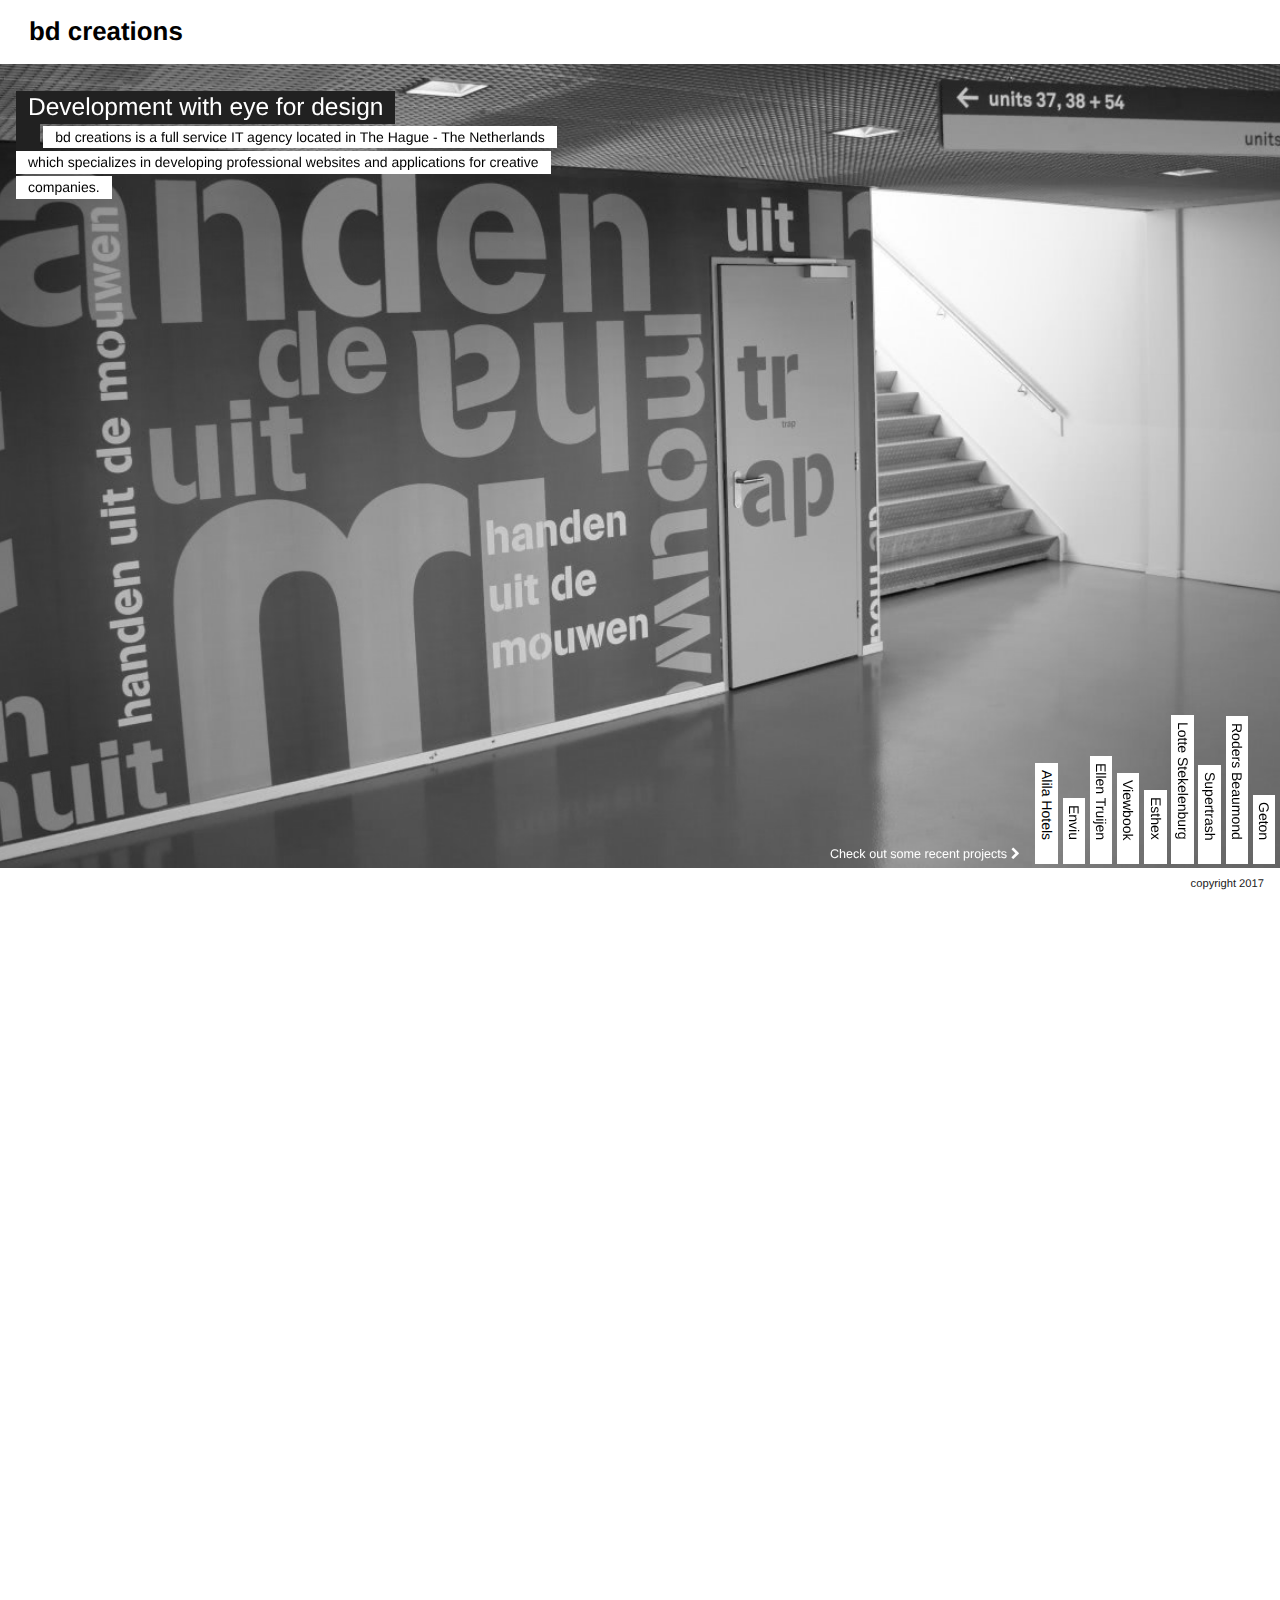
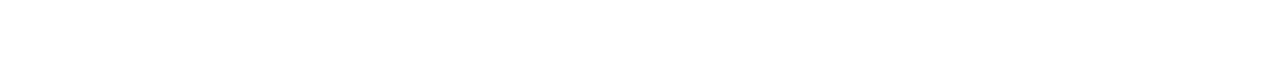
<file: index.html>
<!doctype html>
<!--[if lt IE 7]>      <html class="no-js lt-ie9 lt-ie8 lt-ie7" lang=""> <![endif]-->
<!--[if IE 7]>         <html class="no-js lt-ie9 lt-ie8" lang=""> <![endif]-->
<!--[if IE 8]>         <html class="no-js lt-ie9" lang=""> <![endif]-->
<!--[if gt IE 8]><!--> <html class="no-js" lang=""> <!--<![endif]-->
    <head>
        <script>(function(H){H.className=H.className.replace(/\bno-js\b/,'js')})(document.documentElement)</script>
        <base href="/">
        <meta charset="utf-8">
        <meta http-equiv="X-UA-Compatible" content="IE=edge,chrome=1">
        <title>bd creations | development with eye for design</title>
        <meta name="description" content="">
        <meta name="viewport" content="width=device-width, initial-scale=1">
        <link rel="apple-touch-icon" href="apple-touch-icon.png">

                    <style>a,abbr,acronym,address,applet,article,aside,audio,b,big,blockquote,body,canvas,caption,center,cite,code,dd,del,details,dfn,div,dl,dt,em,embed,fieldset,figcaption,figure,footer,form,h1,h2,h3,h4,h5,h6,header,hgroup,html,i,iframe,img,ins,kbd,label,legend,li,main,mark,menu,nav,object,ol,output,p,pre,q,ruby,s,samp,section,small,span,strike,strong,sub,summary,sup,table,tbody,td,tfoot,th,thead,time,tr,tt,u,ul,var,video{margin:0;padding:0;border:0;font-size:100%;font:inherit;vertical-align:baseline}article,aside,details,figcaption,figure,footer,header,hgroup,main,menu,nav,section{display:block}body{line-height:1}ol,ul{list-style:none}blockquote,q{quotes:none}blockquote:after,blockquote:before,q:after,q:before{content:'';content:none}table{border-collapse:collapse;border-spacing:0}body{font-family:Oxygen,sans-serif;font-size:14px;line-height:1.6;color:#212121}body,html{height:100%;overflow:hidden}html{box-sizing:border-box}*,:after,:before{box-sizing:inherit}*{text-rendering:geometricPrecision;-webkit-font-smoothing:antialiased}.app__container{height:100%;display:-ms-flexbox;display:flex;-ms-flex-direction:column;flex-direction:column}.app__header{max-height:4rem}.app__footer{z-index:1}.app__footer,.app__header{overflow:hidden}.app__header{position:relative;line-height:4rem;-ms-flex-positive:0;flex-grow:0;-ms-flex-negative:2;flex-shrink:2}.app__main{-ms-flex-positive:1;flex-grow:1;display:-ms-flexbox;display:flex}.app__footer,.app__main{-ms-flex-negative:0;flex-shrink:0}.app__footer{-ms-flex-positive:2;flex-grow:2;height:2rem;max-height:2rem}.app__content{position:absolute;top:4rem;left:0;padding:1rem;white-space:normal;z-index:100}.caption{display:inline-block;background:#fff;color:#000;padding:0 .5em;max-width:100%;line-height:2}.map{position:absolute;top:0;right:0;bottom:0;left:0}.footer{text-align:right;overflow:visible}.footer__content{padding:0 1rem;background:#fff;position:absolute;bottom:0;width:100%;line-height:2rem;font-size:80%}.front{display:-ms-flexbox;display:flex;-ms-flex-direction:column;flex-direction:column;width:100%}.front__footer,.front__header,.front__navigation{position:relative}.front__footer,.front__header{-ms-flex-positive:1;flex-grow:1;-ms-flex-negative:0;flex-shrink:0;overflow:hidden;background-size:cover;background-position:50%;background-repeat:no-repeat;-moz-filter:url("data:image/svg+xml;utf8,<svg xmlns=\'http://www.w3.org/2000/svg\'><filter id=\'grayscale\'><feColorMatrix type=\'matrix\' values=\'0.3333 0.3333 0.3333 0 0 0.3333 0.3333 0.3333 0 0 0.3333 0.3333 0.3333 0 0 0 0 0 1 0\'/></filter></svg>#grayscale");-o-filter:url("data:image/svg+xml;utf8,<svg xmlns=\'http://www.w3.org/2000/svg\'><filter id=\'grayscale\'><feColorMatrix type=\'matrix\' values=\'0.3333 0.3333 0.3333 0 0 0.3333 0.3333 0.3333 0 0 0.3333 0.3333 0.3333 0 0 0 0 0 1 0\'/></filter></svg>#grayscale");-webkit-filter:grayscale(100%);filter:gray;filter:url("data:image/svg+xml;utf8,<svg xmlns=\'http://www.w3.org/2000/svg\'><filter id=\'grayscale\'><feColorMatrix type=\'matrix\' values=\'0.3333 0.3333 0.3333 0 0 0.3333 0.3333 0.3333 0 0 0.3333 0.3333 0.3333 0 0 0 0 0 1 0\'/></filter></svg>#grayscale");filter:url('data:image/svg+xml;charset=utf-8,<svg xmlns="http://www.w3.org/2000/svg"><filter id="filter"><feColorMatrix type="matrix" color-interpolation-filters="sRGB" values="0.2126 0.7152 0.0722 0 0 0.2126 0.7152 0.0722 0 0 0.2126 0.7152 0.0722 0 0 0 0 0 1 0" /></filter></svg>#filter');filter:grayscale(100%)}.front__footer .front__holder,.front__header .front__holder{padding:1rem}.front__footer:before,.front__header:before{content:'';display:block;background-position:50%;background-attachment:fixed;background-size:cover;position:absolute;top:0;right:0;bottom:0;left:0}.front__navigation{color:#000;display:-ms-flexbox;display:flex;-ms-flex-direction:row;flex-direction:row;-ms-flex-align:center;align-items:center;-ms-flex-pack:end;justify-content:flex-end;position:relative}.front__navigation:before{content:'';display:block;position:absolute;top:0;width:100%;height:1px;background:#fff}.front__pages{position:fixed;top:0;left:0;width:100%;z-index:1}.front__footer{-ms-flex-positive:0;flex-grow:0}.front__text{position:absolute;top:1rem;left:1rem}.header{position:relative;background:#fff}.header .navigation__item{vertical-align:baseline}.header__container{position:relative;width:100%;height:4rem;padding:0 1rem;background:#fff;z-index:1}.header__logo{position:fixed;z-index:100;display:inline-block;font-size:1.618rem}.header__title{font-weight:700;cursor:pointer}.header__title.caption{margin:0;line-height:1.5}.header__navigation{text-align:right}.information{background-color:#fff;max-height:calc(100vh - 2rem - 4rem);max-width:0;transition:max-width .25s ease}.information.open{max-width:40vw}.information__page{position:relative;height:100%;width:40vw;padding:1rem}.keywords__item{font-size:.61805rem}.meta{color:#212121}.meta__description,.meta__term{float:left;margin-bottom:.2rem}.meta__term{margin-right:.2rem;text-transform:lowercase;clear:left}.meta__term .meta__label{position:relative;background:#fff;-webkit-box-decoration-break:clone;box-decoration-break:clone;padding:.2rem .75rem;display:inline;background:#212121;color:#fff}.meta__description .meta__label,.meta__label,.meta__link{position:relative;background:#fff;-webkit-box-decoration-break:clone;box-decoration-break:clone;padding:.2rem .75rem;display:inline}.meta__link{color:inherit;text-decoration:none;transition:all .25s ease}.meta__link:hover{background:#212121;color:#fff}.navigation__list{transition:all .25s ease;margin-top:0;margin-bottom:0;padding-left:0}.navigation__list li{list-style:none}.navigation__item{display:inline-block;margin:0 .5em}.navigation__link{text-decoration:none;cursor:pointer;color:inherit}.navigation__label{text-transform:uppercase;position:relative}.navigation__label:after{content:'';display:block;position:absolute;top:100%;left:-1%;right:1%;height:1px;width:0;background:currentColor;transition:width .5s ease;opacity:.75;margin:0 auto;margin-top:.2em}.navigation__label:hover:after{width:100%}.page{white-space:normal;position:relative;padding:1rem}.page__content{position:absolute;padding-top:4rem}.page__title{font-weight:700}.page__meta{margin-top:.75rem}.pages__list{white-space:nowrap;top:0;right:0;bottom:0;left:0;position:fixed;z-index:-1;will-change:transform;contain:style}.pages__item{position:relative;color:#fff;display:inline-block;width:100%;height:100%;overflow:hidden}.pages__item.active .pages__background,.pages__item.prep .pages__background{transform:scale(1.05)}.pages__item.prep .pages__background{transition-delay:.5s}.pages__background{position:absolute;top:0;right:0;bottom:0;left:0;background-repeat:no-repeat;background-size:cover;background-position:50%;transform:scale(1);transform-origin:center center;transition:all 1s ease}.pages__close{position:fixed;top:0;right:1rem;color:#fff;font-size:2rem;line-height:4rem;z-index:1;cursor:pointer;transition:all .25s ease}.pages__close:hover{color:#000}.projects{position:relative}.projects .projects__quote{display:inline-block;position:absolute;right:100%;bottom:0;white-space:nowrap;padding:.25em;line-height:1;margin:0 .5rem .25rem 0;font-size:90%;color:#fff}.projects .projects__quote .projects__icon{vertical-align:middle}.projects .projects__list{padding:0 .15rem;max-height:calc(100vh - 2rem)}.projects .projects__item,.projects .projects__list{display:-ms-flexbox;display:flex;-ms-flex-align:end;align-items:flex-end;overflow:visible;white-space:nowrap}.projects .projects__item{position:relative;min-height:0;max-height:0;margin:0 .15rem;contain:layout;will-change:min-height,max-height;transition:all 1s ease;transition-delay:0s}.projects .projects__item.active,.projects .projects__item:hover{min-height:calc(100vh - 2rem);max-height:calc(100vh - 2rem)}.projects .projects__item.active .projects__label,.projects .projects__item:hover .projects__label{min-height:calc(100vh - 2rem);max-height:inherit}.projects .projects__label{cursor:pointer;z-index:1;display:inline-table;-webkit-writing-mode:vertical-rl;-ms-writing-mode:tb-rl;writing-mode:vertical-rl;max-height:12em;min-height:0;will-change:min-height,max-height;transition:all 1s ease;padding-bottom:.25rem}.projects .projects__title{padding:.5em 0 1.5rem;background-color:#fff}@media (-ms-high-contrast:active),all and (-ms-high-contrast:none){.projects__item.active .projects__title,.projects__item:hover .projects__title{bottom:0}.projects__title{position:relative;transition:all 1s ease;bottom:calc(100% + .25rem)}}.text{line-height:1.8;max-width:40em;width:auto;padding-top:1rem;margin-right:2rem;color:#000;-webkit-box-decoration-break:clone;box-decoration-break:clone}.text h1,.text h2,.text h3,.text h4,.text h5{position:relative;background:#fff;-webkit-box-decoration-break:clone;box-decoration-break:clone;padding:.2rem .75rem;background:#212121;color:#fff;font-size:175%;display:inline;line-height:1;margin-right:.2rem}.text h1:after,.text h2:after,.text h3:after,.text h4:after,.text h5:after{content:'';display:block}.text>*{position:relative;background:#fff;-webkit-box-decoration-break:clone;box-decoration-break:clone;padding:.2rem .75rem;display:inline}.text hr{border-color:transparent}.text--dark>*{background:#212121;color:#fff}@media (-ms-high-contrast:active),all and (-ms-high-contrast:none){.text h1,.text h2,.text h3,.text h4,.text h5{box-shadow:.75rem 0 0 #212121,0 0 0 #212121}.text>*{padding-left:0;padding-right:0;transform:translateX(.75rem);box-shadow:.75rem 0 0 #fff,-.75rem 0 0 #fff}}@supports (-ms-ime-align:auto){.text{margin-left:.75rem}.text h1,.text h2,.text h3,.text h4,.text h5{box-shadow:.75rem 0 0 #212121,0 0 0 #212121;left:-.75rem}.text>*{padding-left:0;padding-right:0;box-shadow:.75rem 0 0 #fff,-.75rem 0 0 #fff}}</style>
        
        <link as="style" rel="preload" href="https://fonts.googleapis.com/css?family=Oxygen:400,700" rel="stylesheet">
        <noscript><link href="https://fonts.googleapis.com/css?family=Oxygen:400,700" rel="stylesheet"></noscript>
        <link as="style" rel="preload" href="https://cdnjs.cloudflare.com/ajax/libs/font-awesome/4.7.0/css/font-awesome.min.css" onload="this.rel='stylesheet'">
        <noscript><link rel="stylesheet" href="https://cdnjs.cloudflare.com/ajax/libs/font-awesome/4.7.0/css/font-awesome.min.css"></noscript>

        <script>
            // https://github.com/filamentgroup/loadCSS
            /*! loadCSS. [c]2017 Filament Group, Inc. MIT License */
            !function(a){"use strict";var b=function(b,c,d){function j(a){return e.body?a():void setTimeout(function(){j(a)})}function l(){f.addEventListener&&f.removeEventListener("load",l),f.media=d||"all"}var g,e=a.document,f=e.createElement("link");if(c)g=c;else{var h=(e.body||e.getElementsByTagName("head")[0]).childNodes;g=h[h.length-1]}var i=e.styleSheets;f.rel="stylesheet",f.href=b,f.media="only x",j(function(){g.parentNode.insertBefore(f,c?g:g.nextSibling)});var k=function(a){for(var b=f.href,c=i.length;c--;)if(i[c].href===b)return a();setTimeout(function(){k(a)})};return f.addEventListener&&f.addEventListener("load",l),f.onloadcssdefined=k,k(l),f};"undefined"!=typeof exports?exports.loadCSS=b:a.loadCSS=b}("undefined"!=typeof global?global:this);
            /*! loadCSS rel=preload polyfill. [c]2017 Filament Group, Inc. MIT License */
            !function(a){if(a.loadCSS){var b=loadCSS.relpreload={};if(b.support=function(){try{return a.document.createElement("link").relList.supports("preload")}catch(a){return!1}},b.poly=function(){for(var b=a.document.getElementsByTagName("link"),c=0;c<b.length;c++){var d=b[c];"preload"===d.rel&&"style"===d.getAttribute("as")&&(a.loadCSS(d.href,d,d.getAttribute("media")),d.rel=null)}},!b.support()){b.poly();var c=a.setInterval(b.poly,300);a.addEventListener&&a.addEventListener("load",function(){b.poly(),a.clearInterval(c)}),a.attachEvent&&a.attachEvent("onload",function(){a.clearInterval(c)})}}}(this);
        </script>

        <!--[if lt IE 9]>
            <script src="//html5shiv.googlecode.com/svn/trunk/html5.js"></script>
            <script>window.html5 || document.write('<script src="js/vendor/html5shiv.js"><\/script>')</script>
        <![endif]-->
    </head>
    <body class="app app--home">
        <div class="app__container">
            <div class="app__header">
                <div data-js="header" class="header">
	<div class="header__container">
	    	        <div class="header__logo">
	            <div data-js="header__title" class="header__title caption">bd creations</div>
	        </div>
	        <div class="header__navigation">
	        	<nav data-js="navigation" class="navigation app--home">
	<ul class="navigation__list">
		
		
			</ul>
</nav>	        </div>
	    	</div> 
</div>

            </div>
            <main class="app__main">
                	<div class="pages "><div data-js="pages__list" class="pages__list"><article class="page pages__item" data-id="alila-hotels" ><div class="pages__background" style="background-image: url('./images/projects/alila-hotels/alila.jpg?c=1490890449578')"></div><div data-js="page__content" class="page__content"><div class="text"><h1 id="alila-hotels">Alila Hotels</h1><p>Lorem ipsum dolor sit amet, consectetur adipiscing elit, sed do eiusmod tempor incididunt ut labore et dolore magna aliqua. Ut enim ad minim veniam, quis nostrud exercitation ullamco laboris nisi ut aliquip ex ea commodo consequat.</p></div><dl class="meta page__meta"><dt class="meta__term"><span class="meta__label">Client</span></dt><dd class="meta__description"><a class="meta__link" href="http://www.lucasenmallee.nl/" target="_blank">Lucas & Mallee</a></ds><dt class="meta__term"><span class="meta__label">website</span></dt><dd class="meta__description"><a class="meta__link" href="https://www.alilahotels.com/" target="_blank">www.alilahotels.com</a></ds></dl></div></article><article class="page pages__item" data-id="enviu" ><div class="pages__background" style="background-image: url('./images/projects/enviu/enviu.jpg?c=1490890449578')"></div><div data-js="page__content" class="page__content"><div class="text"><h1 id="enviu">Enviu</h1><p>Enviu is a Dutch non profit organization which supports promising social startups. By design of &amp;Associates bd creations created their new website and CMS.</p></div><dl class="meta page__meta"><dt class="meta__term"><span class="meta__label">Client</span></dt><dd class="meta__description"><a class="meta__link" href="https://friendsagency.com/" target="_blank">Friends For Brands</a></ds><dt class="meta__term"><span class="meta__label">website</span></dt><dd class="meta__description"><a class="meta__link" href="http://www.enviu.org/" target="_blank">www.enviu.org</a></ds></dl></div></article><article class="page pages__item" data-id="ellen-truijen" ><div class="pages__background" style="background-image: url('./images/projects/ellen-truijen/ellentruijen.jpg?c=1490890449578')"></div><div data-js="page__content" class="page__content"><div class="text"><h1 id="ellen-truijen">Ellen Truijen</h1><p>Duis aute irure dolor in reprehenderit in voluptate velit esse cillum dolore eu fugiat nulla pariatur. Excepteur sint occaecat cupidatat non proident, sunt in culpa qui officia deserunt mollit anim id est laborum.&quot;</p></div><dl class="meta page__meta"><dt class="meta__term"><span class="meta__label">Client</span></dt><dd class="meta__description"><a class="meta__link" href="http://www.bureaucaramel.com/" target="_blank">Caramel</a></ds><dt class="meta__term"><span class="meta__label">website</span></dt><dd class="meta__description"><a class="meta__link" href="http://www.ellentruijen.com/" target="_blank">www.ellentruijen.com</a></ds></dl></div></article><article class="page pages__item" data-id="viewbook" ><div class="pages__background" style="background-image: url('./images/projects/viewbook/viewbook.jpg?c=1490890449578')"></div><div data-js="page__content" class="page__content"><div class="text"><h1 id="viewbook">Viewbook</h1><p>Viewbook is an online presentation platform for photographers and creatives for which bd creations was active the last 4 years in improving their software and user galleries.</p></div><dl class="meta page__meta"><dt class="meta__term"><span class="meta__label">website</span></dt><dd class="meta__description"><a class="meta__link" href="http://www.viewbook.com/" target="_blank">www.viewbook.com</a></ds></dl></div></article><article class="page pages__item" data-id="esthex" ><div class="pages__background" style="background-image: url('./images/projects/esthex/esthex.jpg?c=1490890449578')"></div><div data-js="page__content" class="page__content"><div class="text"><h1 id="esthex">Esthex</h1><p>Based on a design from Tres Julie, bd creations has developed the new beautiful website and webshop for Esthex, handmade dolls for kids and grownups.</p></div><dl class="meta page__meta"><dt class="meta__term"><span class="meta__label">Client</span></dt><dd class="meta__description"><a class="meta__link" href="http://www.tresjulie.com/" target="_blank">Tres Julie</a></ds><dt class="meta__term"><span class="meta__label">website</span></dt><dd class="meta__description"><a class="meta__link" href="http://www.esthex.com/" target="_blank">www.esthex.com</a></ds></dl></div></article><article class="page pages__item" data-id="lotte-stekelenburg" ><div class="pages__background" style="background-image: url('./images/projects/lotte-stekelenburg/lottestekelenburg.jpg?c=1490890449578')"></div><div data-js="page__content" class="page__content"><div class="text"><h1 id="lotte-stekelenburg">Lotte Stekelenburg</h1><p>Lotte Stekelenburg is a Dutch freelance fotographer with a focus on the artistic, social and cultural sector. In 2015 bd creations developed her new portoflio website.</p></div><dl class="meta page__meta"><dt class="meta__term"><span class="meta__label">Client</span></dt><dd class="meta__description"><a class="meta__link" href="http://www.bdcreations.nl/en/+/lotte-stekelenburg/" target="_blank">Office Of Paul Swagerman</a></ds><dt class="meta__term"><span class="meta__label">website</span></dt><dd class="meta__description"><a class="meta__link" href="http://www.lottestekelenburg.nl/" target="_blank">www.lottestekelenburg.nl</a></ds></dl></div></article><article class="page pages__item" data-id="supertrash" ><div class="pages__background" style="background-image: url('./images/projects/supertrash/supertrash.jpg?c=1490890449578')"></div><div data-js="page__content" class="page__content"><div class="text"><h1 id="supertrash">Supertrash</h1><p>After a design from Caramel I developed the new website for Supertrash a couple of years ago, the new and fast growing fashion label from socialite&nbsp;Olcay Gulsen.</p></div><dl class="meta page__meta"><dt class="meta__term"><span class="meta__label">Client</span></dt><dd class="meta__description"><a class="meta__link" href="http://www.lucasenmallee.nl/" target="_blank">Lucas & Mallee</a></ds><dt class="meta__term"><span class="meta__label">website</span></dt><dd class="meta__description"><a class="meta__link" href="http://projects.bdcreations.nl/supertrash/" target="_blank">projects.bdcreations.nl/supertrash/</a></ds></dl></div></article><article class="page pages__item" data-id="roders-beaumond" ><div class="pages__background" style="background-image: url('./images/projects/roders-beaumond/roder-beaumond.jpg?c=1490890449578')"></div><div data-js="page__content" class="page__content"><div class="text"><h1 id="roders-beaumond">Roders Beaumond</h1><p>Nemo enim ipsam voluptatem quia voluptas sit aspernatur aut odit aut fugit, sed quia consequuntur magni dolores eos qui ratione voluptatem sequi nesciunt. </p></div><dl class="meta page__meta"><dt class="meta__term"><span class="meta__label">Client</span></dt><dd class="meta__description"><a class="meta__link" href="http://www.lucasenmallee.nl/" target="_blank">Lucas & Mallee</a></ds><dt class="meta__term"><span class="meta__label">website</span></dt><dd class="meta__description"><a class="meta__link" href="http://www.rodersbeaumond.com/" target="_blank">www.rodersbeaumond.com</a></ds></dl></div></article><article class="page pages__item" data-id="geton" ><div class="pages__background" style="background-image: url('./images/projects/geton/geton.png?c=1490890449578')"></div><div data-js="page__content" class="page__content"><div class="text"><h1 id="geton">Geton</h1><p>De afgelopen twee maanden heb ik in opdracht kunnen werken aan GetOn, dé online tool voor winkeliers om hun online vindbaarheid en zichtbaarheid te verbeteren. Ontwikkeld met onder andere React en Meteor, go check it out!</p></div><dl class="meta page__meta"><dt class="meta__term"><span class="meta__label">website</span></dt><dd class="meta__description"><a class="meta__link" href="https://www.geton.io/" target="_blank">www.geton.io</a></ds></dl></div></article></div><div data-js="pages__close" class="pages__close"><i class="fa fa-times-circle" aria-hidden="true"></i></div></div>	<div data-js="front" class="front ">

	<style>
		.front__header:before,
		.front__footer:before{
			background-image: url('./images/pages/index/over.jpg');
		}
	</style>

	<section class="front__header">
		<div class="front__text">
			<div class="text">
				<h1 id="development-with-eye-for-design">Development with eye for design</h1>
<p>bd creations is a full service IT agency located in The Hague - The Netherlands which specializes in developing professional websites and applications for creative companies.</p>

			</div>
		</div>
	</section>

	<section class="front__navigation">
		<nav data-js="projects" class="projects front__projects"><div class="projects__quote">
			Check out some recent projects
			<i class="projects__icon fa fa-chevron-right" aria-hidden="true"></i></div><ul data-js="projects__list" class="projects__list"><li data-js="projects__item" class="projects__item" data-id="alila-hotels"><span class="projects__label" data-title="Alila Hotels" style="max-height:14em"><div class="projects__title">Alila Hotels</div></span></li><li data-js="projects__item" class="projects__item" data-id="enviu"><span class="projects__label" data-title="Enviu" style="max-height:7em"><div class="projects__title">Enviu</div></span></li><li data-js="projects__item" class="projects__item" data-id="ellen-truijen"><span class="projects__label" data-title="Ellen Truijen" style="max-height:15em"><div class="projects__title">Ellen Truijen</div></span></li><li data-js="projects__item" class="projects__item" data-id="viewbook"><span class="projects__label" data-title="Viewbook" style="max-height:10em"><div class="projects__title">Viewbook</div></span></li><li data-js="projects__item" class="projects__item" data-id="esthex"><span class="projects__label" data-title="Esthex" style="max-height:8em"><div class="projects__title">Esthex</div></span></li><li data-js="projects__item" class="projects__item" data-id="lotte-stekelenburg"><span class="projects__label" data-title="Lotte Stekelenburg" style="max-height:20em"><div class="projects__title">Lotte Stekelenburg</div></span></li><li data-js="projects__item" class="projects__item" data-id="supertrash"><span class="projects__label" data-title="Supertrash" style="max-height:12em"><div class="projects__title">Supertrash</div></span></li><li data-js="projects__item" class="projects__item" data-id="roders-beaumond"><span class="projects__label" data-title="Roders Beaumond" style="max-height:17em"><div class="projects__title">Roders Beaumond</div></span></li><li data-js="projects__item" class="projects__item" data-id="geton"><span class="projects__label" data-title="Geton" style="max-height:7em"><div class="projects__title">Geton</div></span></li></ul></nav>	</section>



</div>	<div data-js="information" class="information">
	
	<article data-js="contact" class="information__page">
		<div class="map">
			<iframe src="https://www.google.com/maps/embed?pb=!1m18!1m12!1m3!1d2452.886687098839!2d4.314545516005934!3d52.063586877704594!2m3!1f0!2f0!3f0!3m2!1i1024!2i768!4f13.1!3m3!1m2!1s0x47c43318d98aad77%3A0xa8b949ad2d817771!2sBD+creations!5e0!3m2!1sen!2snl!4v1488728123970" width="100%" height="100%" frameborder="0" style="border:0" allowfullscreen></iframe>
		</div>
	</article>

	<article data-js="about" class="information__page">
	
		<header>
			<h2>About</h2>
		</header>

		<p>Lorem ipsum dolor sit amet, consectetur adipiscing elit, sed do eiusmod tempor incididunt ut labore et dolore magna aliqua. Ut enim ad minim veniam, quis nostrud exercitation ullamco laboris nisi ut aliquip ex ea commodo consequat. Duis aute irure dolor in reprehenderit in voluptate velit esse cillum dolore eu fugiat nulla pariatur. Excepteur sint occaecat cupidatat non proident, sunt in culpa qui officia deserunt mollit anim id est laborum.</p>

	</article>


</div>            </main>
            <footer class="app__footer">
                <div class="footer">
    <div class="footer__content">
        copyright 2017
    </div>
</div>            </footer>
        </div>
        <div data-js="content" class="app__content"> 
        </div>
                    <script async src="js/app.bundle.js" charset="utf-8"></script>
            </body>
</html>
</file>
